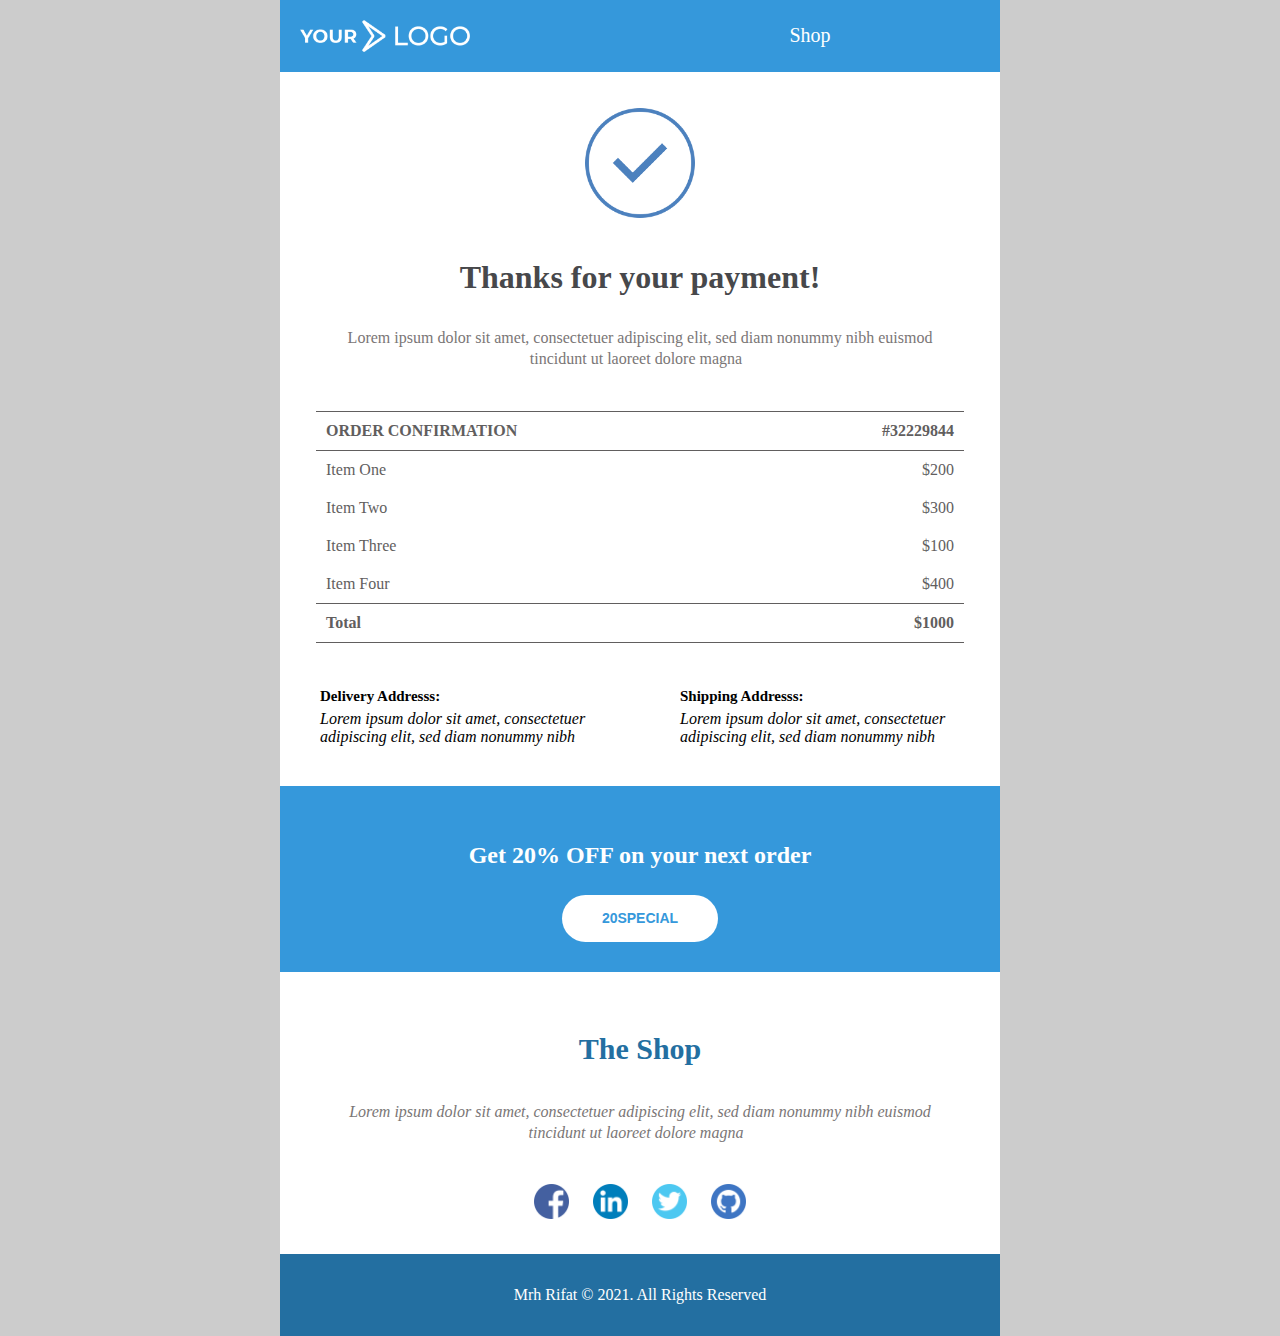
<file: index.html>
<!DOCTYPE html>
<html lang="en">

<head>
    <meta charset="UTF-8">
    <meta http-equiv="X-UA-Compatible" content="IE=edge">
    <meta name="viewport" content="width=device-width, initial-scale=1.0">

    <!-- Favicon -->
    <link rel="shortcut icon" type="x-icon/image" href="./img/favicon.png" alt="Favicon">

    <!-- CSS Section -->
    <link rel="stylesheet" href="./css/style.css">

    <title>Receipt || Mrh Rifat</title>
</head>

<body>

    <!-- Container Section Start -->
    <div class="container">

        <!-- Header Section Start -->
        <header class="header">
            <div class="row">
                <div class="col-6 left">
                    <img src="./img/logo.png" alt="Logo">
                </div>
                <div class="col-6 right">
                    <a href="#">Shop</a>
                </div>
            </div>
        </header>
        <!-- Header Section End -->

        <!-- Hero Section Start -->
        <section class="hero">
            <img src="./img/ok.png" alt="Ok">
            <h1>Thanks for your payment!</h1>
            <p>
                Lorem ipsum dolor sit amet, consectetuer adipiscing elit, sed diam nonummy nibh euismod tincidunt ut
                laoreet dolore magna  
            </p>
        </section>
        <!-- Hero Section End -->

        <!-- Bill Section Start -->
        <section class="bill">
            <table>
                <thead>
                    <tr>
                        <td>ORDER CONFIRMATION</td>
                        <td>#32229844</td>
                    </tr>
                </thead>

                <tbody>
                    <tr>
                        <td>Item One</td>
                        <td>$200</td>
                    </tr>
                    <tr>
                        <td>Item Two</td>
                        <td>$300</td>
                    </tr>
                    <tr>
                        <td>Item Three</td>
                        <td>$100</td>
                    </tr>
                    <tr>
                        <td>Item Four</td>
                        <td>$400</td>
                    </tr>
                </tbody>

                <thead>
                    <tr>
                        <td>Total</td>
                        <td>$1000</td>
                    </tr>
                </thead>

            </table>
        </section>
        <!-- Bill Section End -->

        <!-- Shipping Section Start -->
        <section class="shipping">
            <div class="row">
                <div class="col-6">
                    <div class="content">
                        <h5>Delivery Addresss:</h5>
                        <address>
                            Lorem ipsum dolor sit amet, consectetuer adipiscing elit, sed diam nonummy nibh  
                        </address>
                    </div>
                </div>
                <div class="col-6">
                    <div class="content">
                        <h5>Shipping Addresss:</h5>
                        <address>
                            Lorem ipsum dolor sit amet, consectetuer adipiscing elit, sed diam nonummy nibh 
                        </address>
                    </div>
                </div>
            </div>
        </section>
        <!-- Shipping Section End -->

        <!-- Offer Section Start -->
        <section class="offer">
            <h2>Get 20% OFF on your next order</h2>
            <button>
                <a href="#">
                    20SPECIAL
                </a>
            </button>
        </section>
        <!-- Offer Section End -->

        <!-- Social Section Start -->
        <section class="social">
            <div class="col-12">
                <h2>
                    The Shop
                </h2>
                <p>
                    Lorem ipsum dolor sit amet, consectetuer adipiscing elit, sed diam nonummy nibh euismod tincidunt ut
                    laoreet dolore magna  
                </p>
                <div class="social-bar">
                    <a href="#">
                        <img src="./img/facebook.png" alt="Facebook">
                    </a>
                    <a href="#">
                        <img src="./img/linkedin.png" alt="Linked In">
                    </a>
                    <a href="#">
                        <img src="./img/twitter.png" alt="Twitter">
                    </a>
                    <a href="#">
                        <img src="./img/github.png" alt="Github">
                    </a>
                </div>
            </div>
        </section>
        <!-- Social Section End -->

        <!-- Footer Section Start -->
        <footer class="footer">
            <p>
                Mrh Rifat © 2021. All Rights Reserved
            </p>
        </footer>
        <!-- Footer Section End -->

    </div>
    <!-- Container Section End -->

</body>

</html>
</file>
<file: css/style.css>
/*
    Author: Rakibul Hassan Rifat
    
*/
/*
	==========Index=========
	01) Import Section
    02) Variable Section
    03) Mixin & Include
	04) Global CSS
    05) Container Section
	06) Header Section
	07) Hero Section
	08) Bill Section
    09) Shipping Section
    10) Offer Section
    11)  Social Section
    13) Footer Section
    14) Media Query Section
	========================
*/
/*===== 01) Import Section =====*/
/*===== Resize Section =====*/
html, body {
  margin: 0;
  padding: 0;
  border-spacing: 0;
}

img {
  border: 0;
}

/*===== 02) Variable Section =====*/
/*===== 03) Mixin & Include Section =====*/
/*===== 04) Global CSS Section =====*/
body {
  background-color: #CCC;
  /*===== 05) Container Section  =====*/
}

body .container {
  width: 720px;
  max-width: 100%;
  margin: 0 auto;
  background-color: #FFF;
  /*===== 06) Header Section  =====*/
  /*===== 07) Hero Section  =====*/
  /*===== 08) Bill Section =====*/
  /*===== 09) Shipping  =====*/
  /*===== 10) Offer Section  =====*/
  /*===== 11) Social Section  =====*/
  /*===== 12) Footer Section  =====*/
  /*===== 05) Container Section End  =====*/
}

body .container .header {
  background-color: #3598DB;
  padding: 20px;
}

body .container .header .row {
  content: '';
  clear: both;
  display: -webkit-box;
  display: -ms-flexbox;
  display: flex;
}

body .container .header .row .col-6 {
  width: 50%;
  display: -webkit-box;
  display: -ms-flexbox;
  display: flex;
  -webkit-box-orient: horizontal;
  -webkit-box-direction: normal;
      -ms-flex-direction: row;
          flex-direction: row;
}

body .container .header .row .left {
  float: left;
}

body .container .header .row .left img {
  width: 50%;
}

body .container .header .row .right {
  float: right;
}

body .container .header .row .right a {
  text-decoration: none;
  float: right;
  margin: 0 auto;
  font-size: 20px;
  -ms-flex-item-align: center;
      -ms-grid-row-align: center;
      align-self: center;
  color: #FFF;
}

body .container .hero {
  text-align: center;
  padding-top: 30px;
}

body .container .hero img {
  width: 17%;
}

body .container .hero h1 {
  font-size: 32px;
  line-height: 110%;
  padding: 10px;
  text-align: center;
  color: #47484B;
}

body .container .hero p {
  text-align: center;
  font-size: 16px;
  line-height: 130%;
  color: #7A7676;
  padding: 2px 40px 25px;
}

body .container .bill table {
  width: 90%;
  margin: 0 auto;
  table-layout: fixed;
  border-collapse: collapse;
}

body .container .bill table thead {
  border-top: 1px solid #615E5E;
  border-bottom: 1px solid #615E5E;
  font-weight: bold;
}

body .container .bill table td {
  padding: 10px;
  color: #615E5E;
}

body .container .bill table thead tr td:last-child,
body .container .bill table tbody tr td:last-child {
  float: right;
}

body .container .shipping .row {
  display: table;
  clear: both;
}

body .container .shipping .row .col-6 {
  width: 50%;
  float: left;
  padding: 30px;
  -webkit-box-sizing: border-box;
          box-sizing: border-box;
}

body .container .shipping .row .col-6 .content {
  padding: 10px;
}

body .container .shipping .row .col-6 .content h5 {
  margin: 5px 0;
  font-size: 15px;
}

body .container .offer {
  background-color: #3598DB;
  padding: 30px 20px;
}

body .container .offer h2 {
  font-size: 24px;
  margin: 0;
  padding: 26px 10px;
  text-align: center;
  color: #FFF;
}

body .container .offer button {
  border: none;
  cursor: pointer;
  padding: 15px 40px;
  background-color: #FFF;
  display: block;
  margin: 0 auto;
  border-radius: 50px;
}

body .container .offer button a {
  color: #3598DB;
  text-decoration: none;
  font-size: 14px;
  font-weight: bold;
  line-height: 120%;
}

body .container .social .col-12 {
  text-align: center;
}

body .container .social .col-12 h2 {
  padding: 35px 10px 10px;
  font-size: 30px;
  color: #236FA1;
}

body .container .social .col-12 p {
  text-align: center;
  font-size: 16px;
  line-height: 130%;
  color: #7A7676;
  font-weight: lighter;
  font-style: italic;
  padding: 2px 40px 15px;
}

body .container .social .col-12 .social-bar {
  padding: 9px 9px 31px;
}

body .container .social .col-12 .social-bar a {
  text-decoration: none;
}

body .container .social .col-12 .social-bar a img {
  width: 5%;
  margin: 0 10px;
}

body .container .footer {
  padding: 16px;
  background-color: #236FA1;
}

body .container .footer p {
  text-align: center;
  color: #FFF;
}

/*===== 13) Media Query Section =====*/
@media (max-width: 450px) {
  .header .row .left img {
    width: 90%;
  }
  .shipping .row .col-6 {
    width: 100% !important;
    float: none;
    padding: 20px 30px !important;
  }
  .social .col-12 .social-bar a img {
    width: 10% !important;
  }
}

@media (max-width: 380px) {
  .header .row .left img {
    width: 100% !important;
  }
}
/*# sourceMappingURL=style.css.map */
</file>
